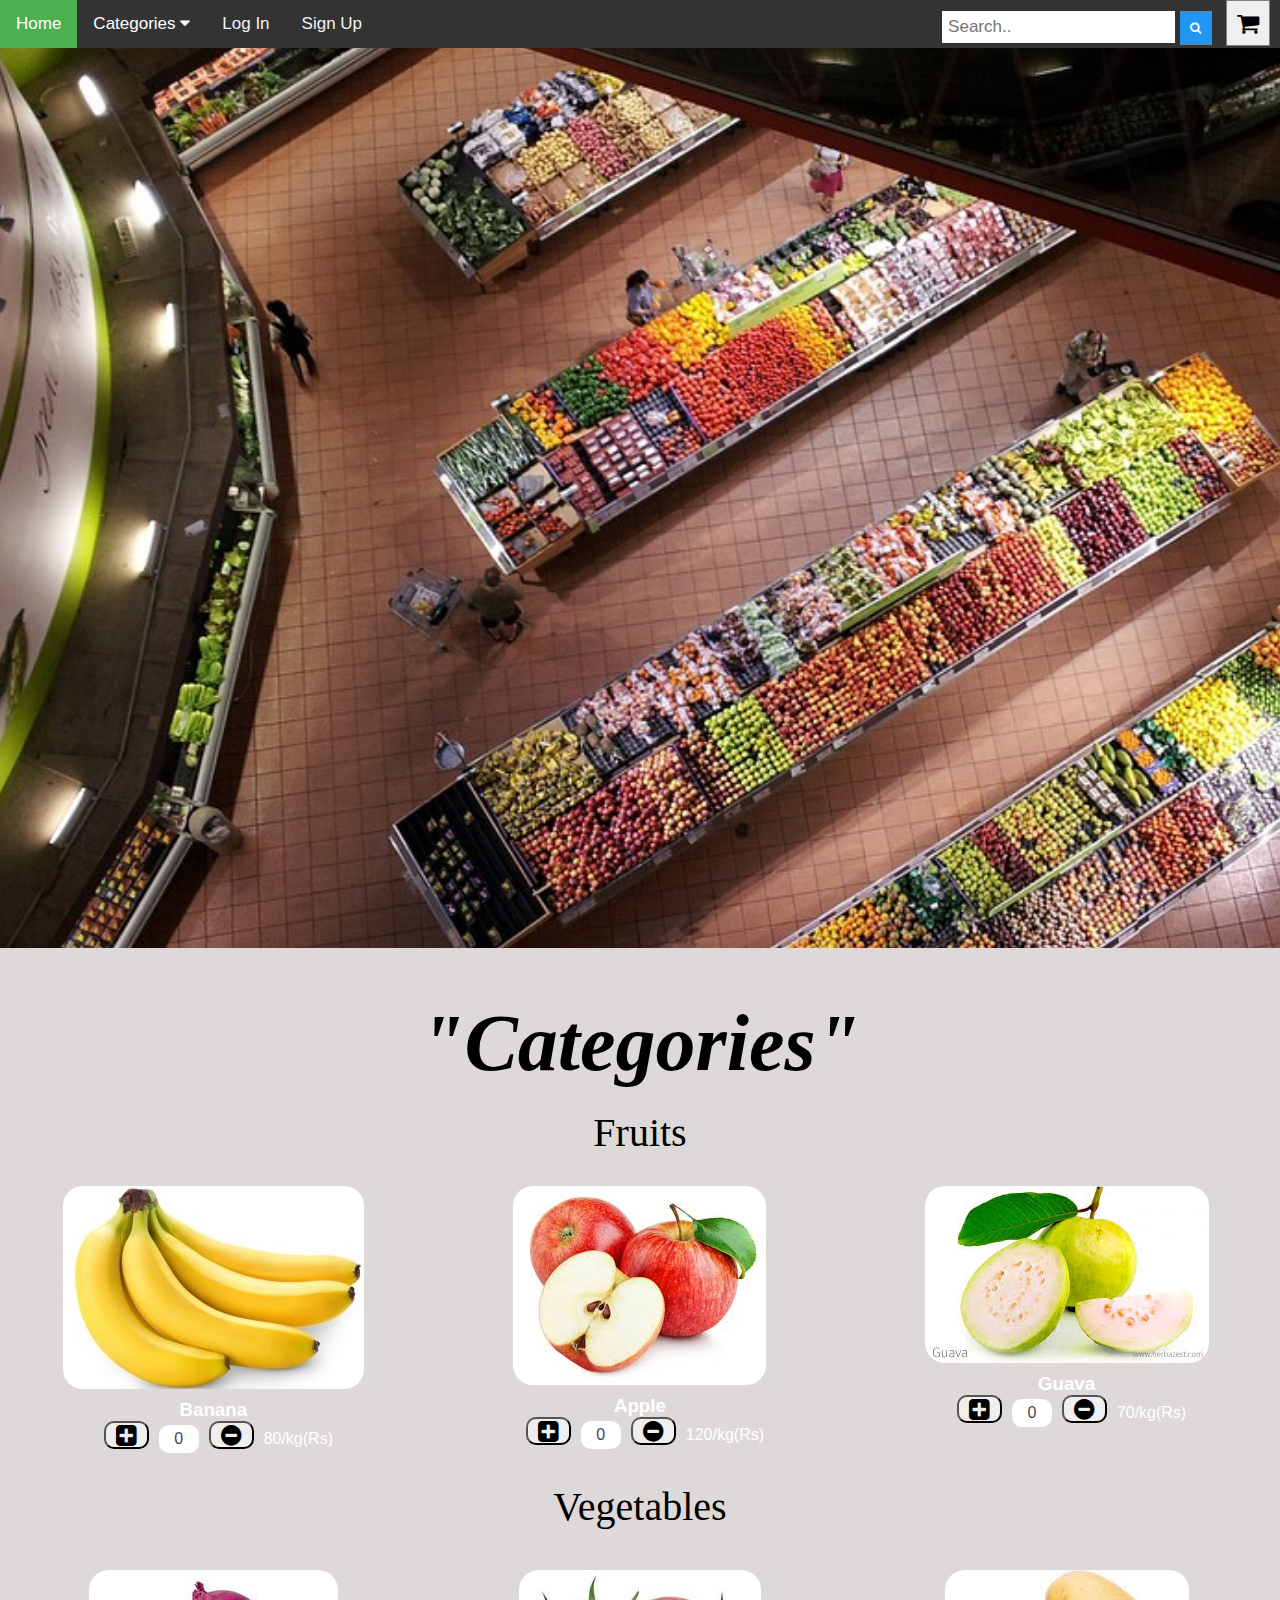
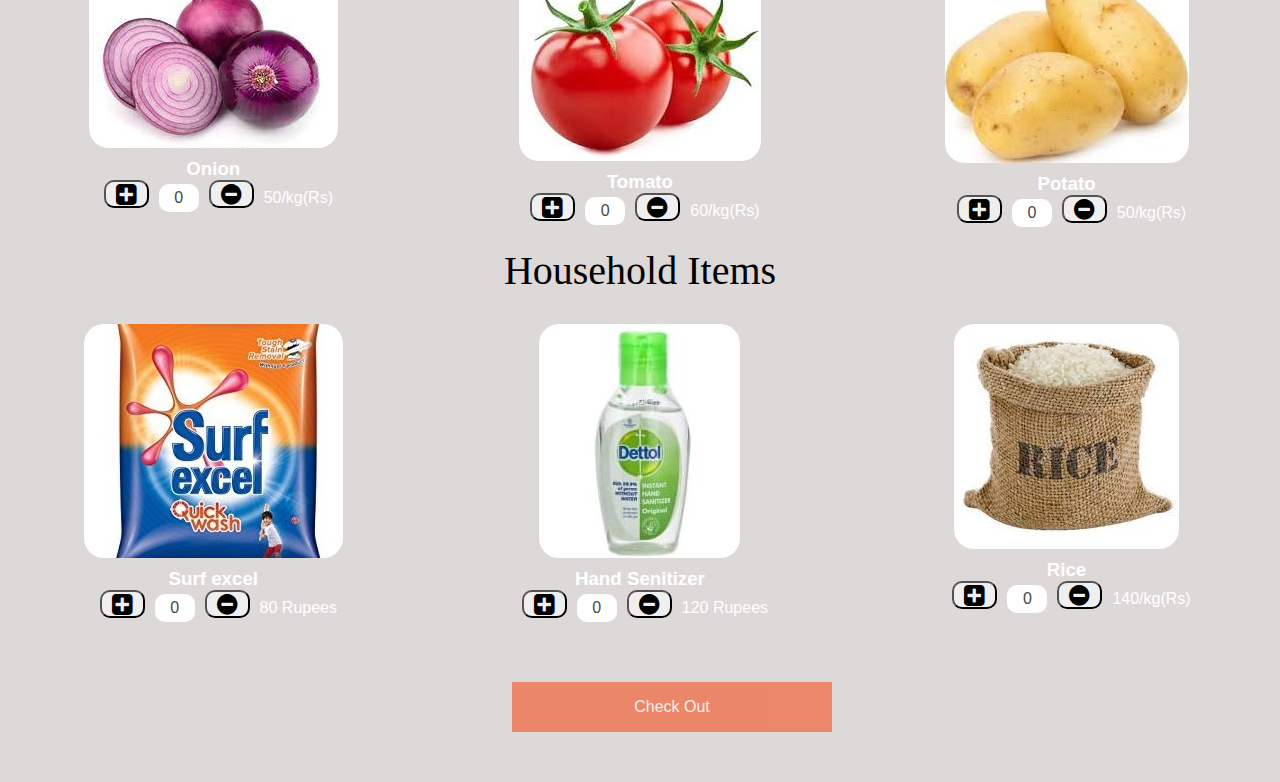
<file: index.html>
<html>
    <head>
        <title>Departmental Store</title>
        <link rel="stylesheet" href="style.css">
        <link href="https://fonts.googleapis.com/css?family=Arvo" rel="stylesheet">
       <link rel="stylesheet" href="https://cdnjs.cloudflare.com/ajax/libs/font-awesome/4.7.0/css/font-awesome.min.css">
          <script src="https://ajax.googleapis.com/ajax/libs/jquery/3.4.1/jquery.min.js"></script>
        <meta name="viewport" content="width=device-width, initial-scale=1.0">
            <script src="index.js" charset="utf-8"></script>
    </head>
    <body>
         <header>
             <div class="topnav" >
                 <a class="active" href="#home">Home</a>
                    <div class="dropdown">
                        <button class="dropbtn">Categories
                        <i class="fa fa-caret-down" ></i> 
                        </button>
                        <div class="dropdown-content">
                            <a href="#fruits">Fruits</a>
                            <a href="#veg">Vegetables</a>
                            <a href="#fash">Household Items</a>
                    </div>
                 </div>
                 <a href="Login.html">Log In</a>
                 <a href="signup.html">Sign Up</a>
                    <form class="example" action="#">
                        <input type="text" placeholder="Search..">
                        <button type="submit" class="btn"><i class="fa fa-search"></i></button>
                        <button type="submit" class="btn-1"><i class="fa fa-shopping-cart"></i></button>
                    </form>
             </div>
             <div class="back">
            <ul id="slides">
                <li class="slide showing"></li>
                <li class="slide"></li>
                <li class="slide"></li>
                <li class="slide"></li>
                <li class="slide"></li>
            </ul>
        </div>
        </header>
        <section class="desc">
        <h1 class="cat"><b>"Categories"</b></h1>
            <div id="fruits" class="fruits">
                <a href="#">Fruits</a>
            </div>
            <div class="price">
                <div class="row">
            <div class="item-1">
                  <img src="Images/fruit-1.jpg" alt="Banana">
                  <h3>Banana</h3>
                <p class="fr"><button class="plus-btn" onclick="test1();"><i class="fa fa-plus-square" style="font-size:24px"></i></button><input class="empty" id="1" type="text" name="name" value="0" ><button class="minus-btn" onclick="test();" ><i class="fa fa-minus-circle" style="font-size:24px"></i></button>80/kg(Rs)</p>
                </div>
            
            <div class="item-1">
                  <img src="Images/fruit-2.jpg" alt="Apple">
                  <h3>Apple</h3>
                <p class="fr"><button class="plus-btn" onclick="test2();"><i class="fa fa-plus-square" style="font-size:24px"></i></button><input id="2" type="text" name="name" value="0"><button class="minus-btn" onclick="tes2();" ><i class="fa fa-minus-circle" style="font-size:24px"></i></button>120/kg(Rs)</p>
                </div>
            <div class="item-1">
                  <img src="Images/fruit-3.jpg" alt="Guava">
                  <h3>Guava</h3>
                    <p class="fr"><button class="plus-btn" onclick="test3();"><i class="fa fa-plus-square" style="font-size:24px"></i></button><input id="3" type="text" name="name" value="0"><button class="minus-btn" onclick="tes3();" ><i class="fa fa-minus-circle" style="font-size:24px"></i></button>70/kg(Rs)</p>
                </div>
             </div>
            </div>
            <div id="veg" class="veg">
                <a href="#">Vegetables</a>
            </div>
            <div class="price">
                <div class="row">
            <div class="item-1">
                  <img src="Images/veg-1.jpg" alt="onion">
                  <h3>Onion</h3>
                <p><button class="plus-btn" onclick="test4();"><i class="fa fa-plus-square" style="font-size:24px"></i></button><input id="4" type="text" name="name" value="0"><button class="minus-btn" onclick="tes4();" ><i class="fa fa-minus-circle" style="font-size:24px"></i></button>50/kg(Rs)</p>
                </div>
            
            <div class="item-1">
                  <img src="Images/veg-2.jpg" alt="Tomato">
                  <h3>Tomato</h3>
                <p><button class="plus-btn" onclick="test5();"><i class="fa fa-plus-square" style="font-size:24px"></i></button><input id="5" type="text" name="name" value="0"><button class="minus-btn" onclick="tes5();" ><i class="fa fa-minus-circle" style="font-size:24px"></i></button>60/kg(Rs)</p>
                </div>
            <div class="item-1">
                  <img src="Images/veg-3.jpg" alt="Potato">
                  <h3>Potato</h3>
                    <p><button class="plus-btn" onclick="test6();"><i class="fa fa-plus-square" style="font-size:24px"></i></button><input id="6" type="text" name="name" value="0"><button class="minus-btn" onclick="tes6();" ><i class="fa fa-minus-circle" style="font-size:24px"></i></button>50/kg(Rs)</p>
                </div>
             </div>
            </div>
            <div id="fash" class="fash">
                <a href="#">Household Items</a>
            </div>
            <div class="price">
                <div class="row">
            <div class="item-1">
                  <img src="Images/h-01.jpg" alt="surf">
                  <h3>Surf excel</h3>
                <p><button class="plus-btn" onclick="test7();"><i class="fa fa-plus-square" style="font-size:24px"></i></button><input id="7" type="text" name="name" value="0"><button class="minus-btn" onclick="tes7();" ><i class="fa fa-minus-circle" style="font-size:24px"></i></button>80 Rupees</p>
                </div>
            
            <div class="item-1">
                  <img src="Images/h-2.jpg" alt="hand-sanitizer">
                  <h3>Hand Senitizer</h3>
                <p><button class="plus-btn" onclick="test8();"><i class="fa fa-plus-square" style="font-size:24px"></i></button><input id="8" type="text" name="name" value="0"><button class="minus-btn" onclick="tes8();" ><i class="fa fa-minus-circle" style="font-size:24px"></i></button>120 Rupees</p>
                </div>
            <div class="item-1">
                  <img src="Images/h-3.jpg" alt="Rice">
                  <h3>Rice</h3>
                    <p><button class="plus-btn" onclick="test9();"><i class="fa fa-plus-square" style="font-size:24px"></i></button><input id="9" type="text" name="name" value="0"><button class="minus-btn" onclick="tes9();" ><i class="fa fa-minus-circle" style="font-size:24px"></i></button>140/kg(Rs)</p>
                </div>
             </div>
            </div>
        </section>
            <div class="popup">
                        <a href="bill.html"> <button class="check" onclick="last();">Check Out</button></a>
        </div>
        
    <script src="index.js" charset="utf-8"></script>
        <script src="https://ajax.googleapis.com/ajax/libs/jquery/3.4.1/jquery.min.js"></script>
    </body>
</html>
</file>
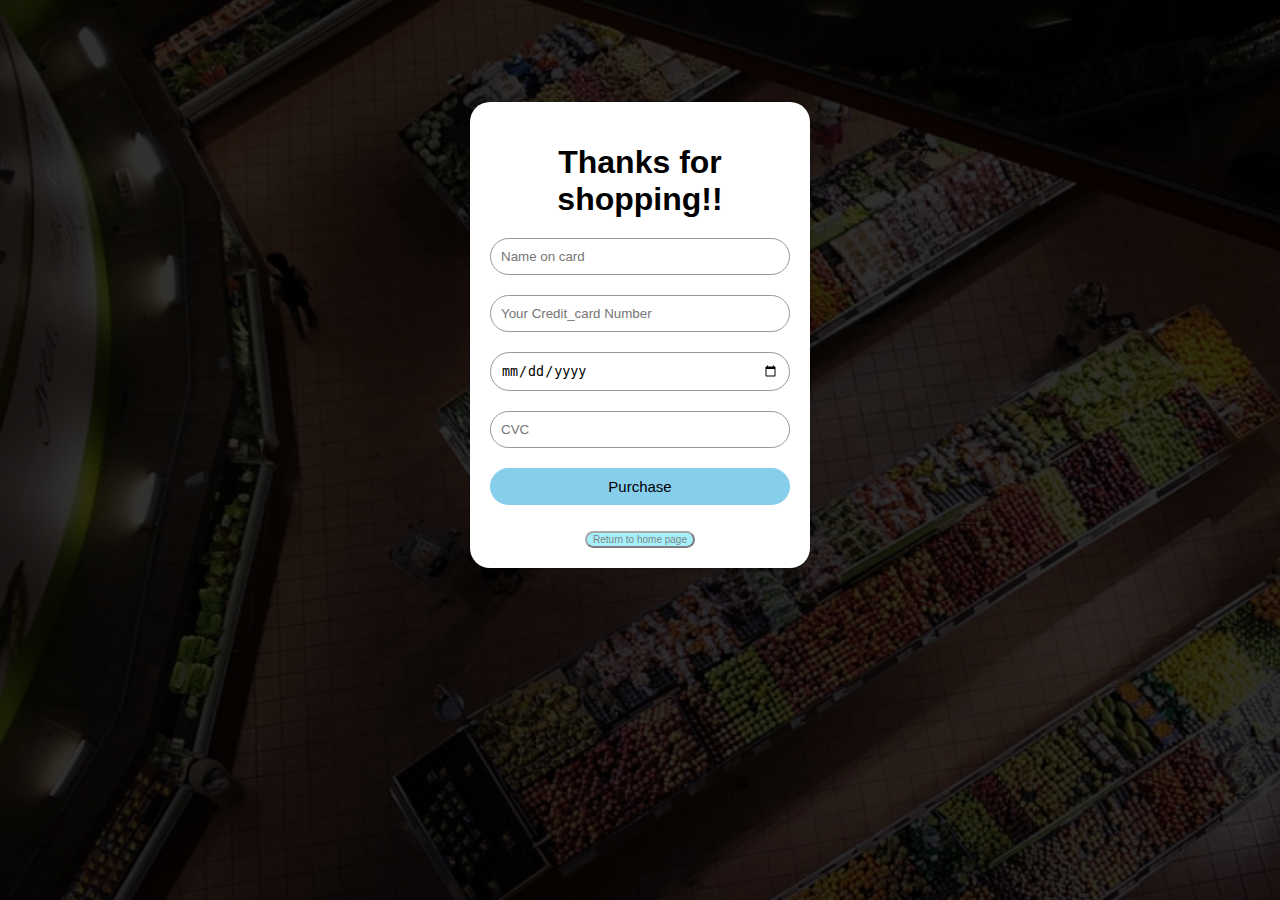
<file: bill.html>
<html>
<head>
    <title> Billing</title>
     <link rel="stylesheet" href="bill.css">
        <link href="https://fonts.googleapis.com/css?family=Arvo" rel="stylesheet">
       <link rel="stylesheet" href="https://cdnjs.cloudflare.com/ajax/libs/font-awesome/4.7.0/css/font-awesome.min.css">
          <script src="https://ajax.googleapis.com/ajax/libs/jquery/3.4.1/jquery.min.js"></script>
        <meta name="viewport" content="width=device-width, initial-scale=1.0">
    <script src="index.js" charset="utf-8"></script>
    </head>
    <body>
     <div class="sec">
                <h1><b>Thanks for shopping!!</b></h1>
          <form class="log">
              <input type="name" placeholder="Name on card" required>
            <input type="" placeholder="Your Credit_card Number" required>
              <input type="date" placeholder="" required>
              <input type="number" placeholder="CVC" required>
               <input type="submit" class="btn1" value="Purchase">
                </form>
              <a href="index.html"><button class="btn2">Return to home page</button></a> 
       </div>
           <script src="https://ajax.googleapis.com/ajax/libs/jquery/3.4.1/jquery.min.js"></script>
        <script src="index.js" charset="utf-8"></script>
    </body>
</html>
</file>
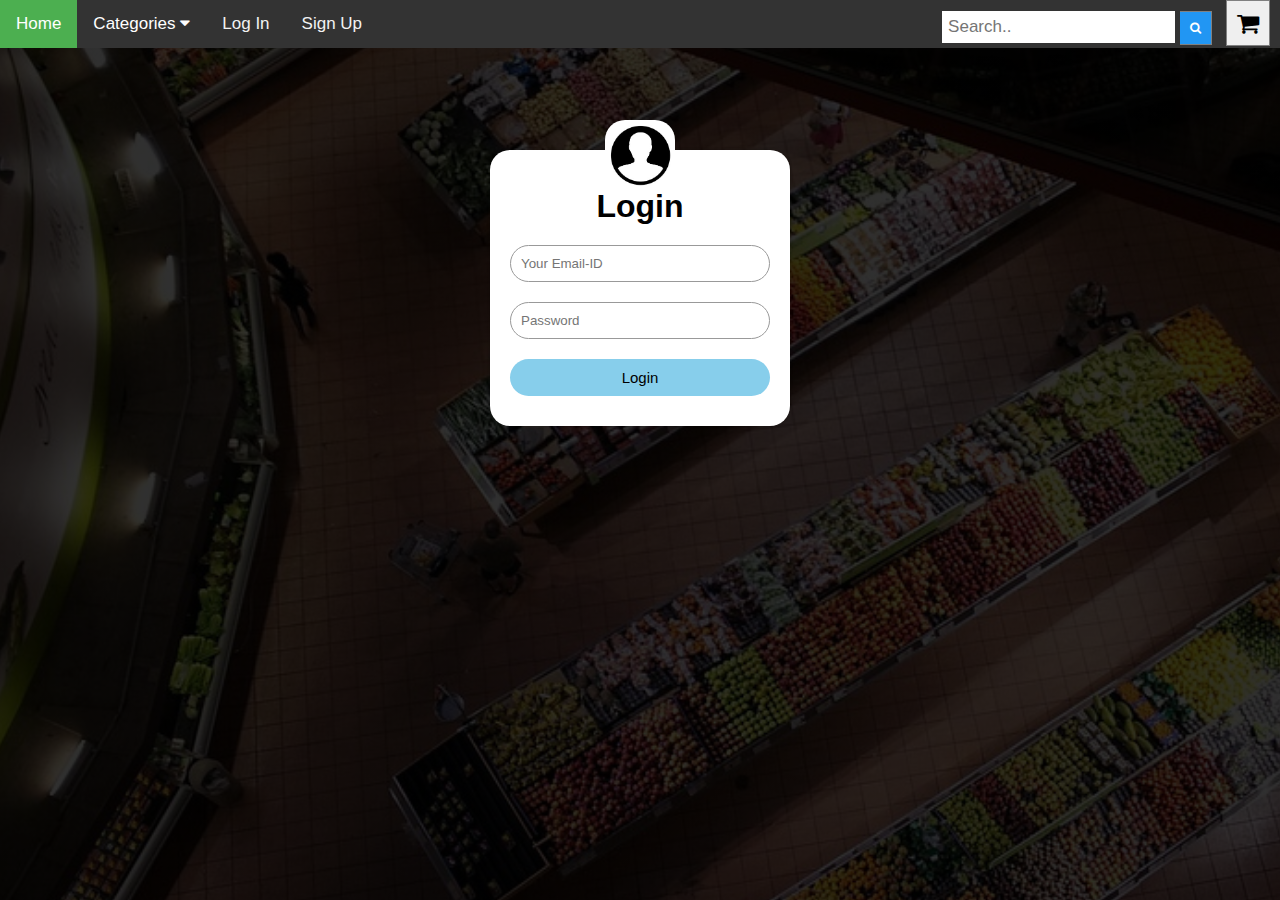
<file: Login.html>
<html>

    <head>
    <title>
        Login
    </title>
     <link rel="stylesheet" href="login.css">
        <link href="https://fonts.googleapis.com/css?family=Arvo" rel="stylesheet">
        <meta name="viewport" content="width=device-width, initial-scale=1">
        <link rel="stylesheet" href="https://cdnjs.cloudflare.com/ajax/libs/font-awesome/4.7.0/css/font-awesome.min.css">
    
</head>
    <body>
    <header>
             <div class="topnav">
                 <a class="active" href="index.html">Home</a>
                    <div class="dropdown">
                        <button class="dropbtn">Categories
                        <i class="fa fa-caret-down" ></i> 
                        </button>
                        <div class="dropdown-content">
                            <a href="index.html#fruits">Fruits</a>
                            <a href="index.html#veg">Vegetables</a>
                            <a href="index.html#fash">Household Items</a>
                    </div>
                 </div>
                  <a href="#contact">Log In</a>
                 <a href="signup.html">Sign Up</a>
                    <form class="example" action="action_page.php">
                        <input type="text" placeholder="Search..">
                        <button type="submit" class="btn"><i class="fa fa-search"></i></button>
                        <button type="submit" class="btn-1"><i class="fa fa-shopping-cart"></i></button>
                    </form>
             </div>
      </header>
      
            <div class="sec">
                 <img src="Images/user-icon-1.jpg">
                <h1><b>Login</b></h1>
          <form class="log">
            <input type="email" placeholder="Your Email-ID" required>
             <input type="password" placeholder="Password" required>
               <input type="submit" class="btn1" value="Login">
          </form>
               
       </div>
    
    </body>
</html>
</file>
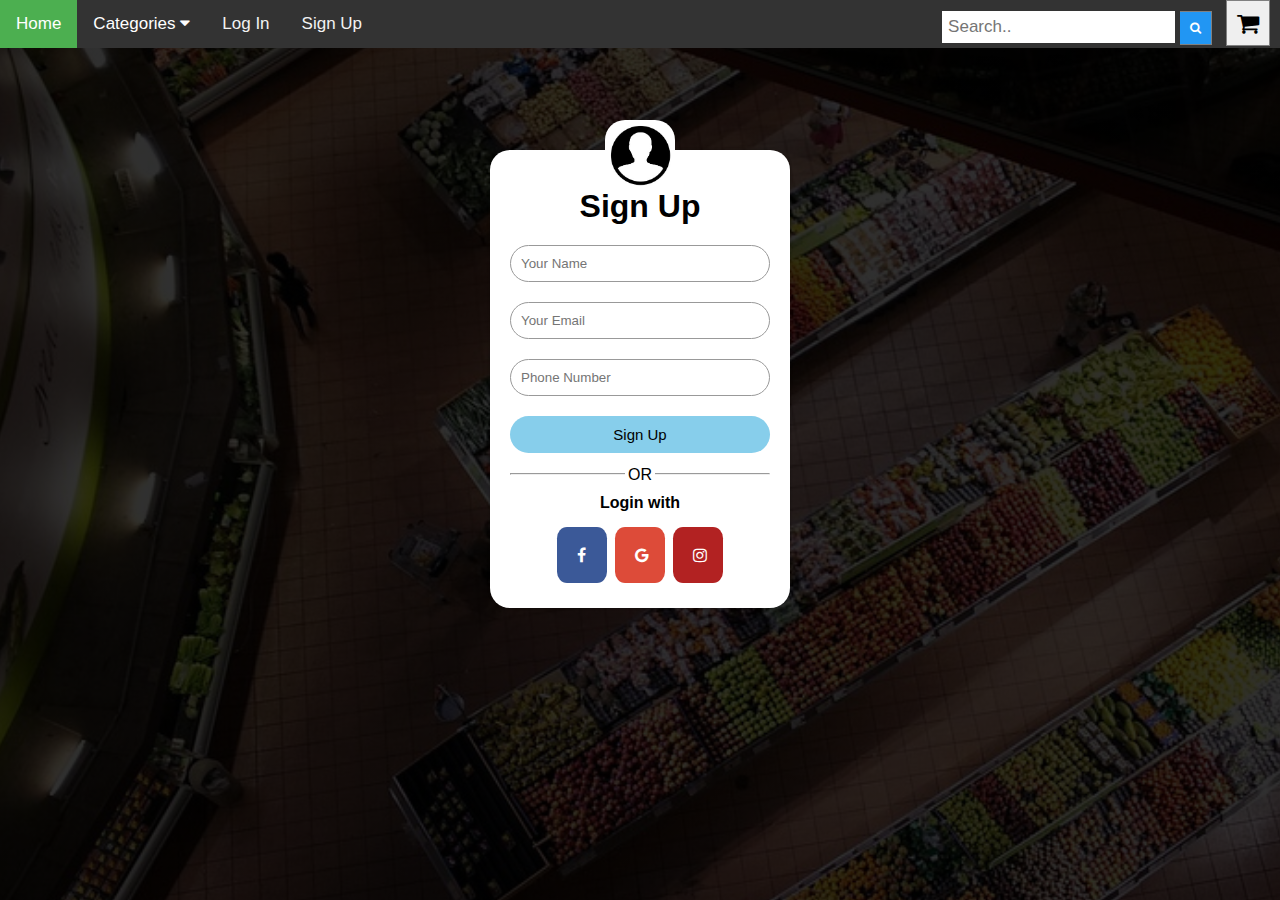
<file: signup.html>
<html>
    <head>
    <title>
    SignUp
    </title>
        <link rel="stylesheet" href="signup.css">
        <link href="https://fonts.googleapis.com/css?family=Arvo" rel="stylesheet">
        <meta name="viewport" content="width=device-width, initial-scale=1">
        <link rel="stylesheet" href="https://cdnjs.cloudflare.com/ajax/libs/font-awesome/4.7.0/css/font-awesome.min.css">
    
</head>
  <body>
       <header>
             <div class="topnav">
                 <a class="active" href="index.html">Home</a>
                    <div class="dropdown">
                        <button class="dropbtn">Categories
                        <i class="fa fa-caret-down" ></i> 
                        </button>
                        <div class="dropdown-content">
                            <a href="index.html#fruits">Fruits</a>
                            <a href="index.html#veg">Vegetables</a>
                            <a href="index.html#fash">Household Items</a>
                    </div>
                 </div>
                  <a href="Login.html">Log In</a>
                 <a href="signup.html">Sign Up</a>
                    <form class="example" action="action_page.php">
                        <input type="text" placeholder="Search..">
                        <button type="submit" class="btn"><i class="fa fa-search"></i></button>
                        <button type="submit" class="btn-1"><i class="fa fa-shopping-cart"></i></button>
                    </form>
             </div>
      </header>
      
            <div class="sec">
                 <img src="Images/user-icon-1.jpg">
                <h1><b>Sign Up</b></h1>
          <form class="sign">
            <input type="text" placeholder="Your Name" required>
            <input type="email" placeholder="Your Email" required>
              <input type="phone-number" placeholder="Phone Number" required>
              <button type="submit" class="btn1">Sign Up</button>
          </form>
                
                <hr>
                <p class="or">OR</p>
                <p class="log"><b>Login with</b></p>
                <a href="#" class="fa fa-facebook"></a>         
                <a href="#" class="fa fa-google"></a>  
                <a href="#" class="fa fa-instagram "></a>
       </div>
    </body>

</html>
</file>
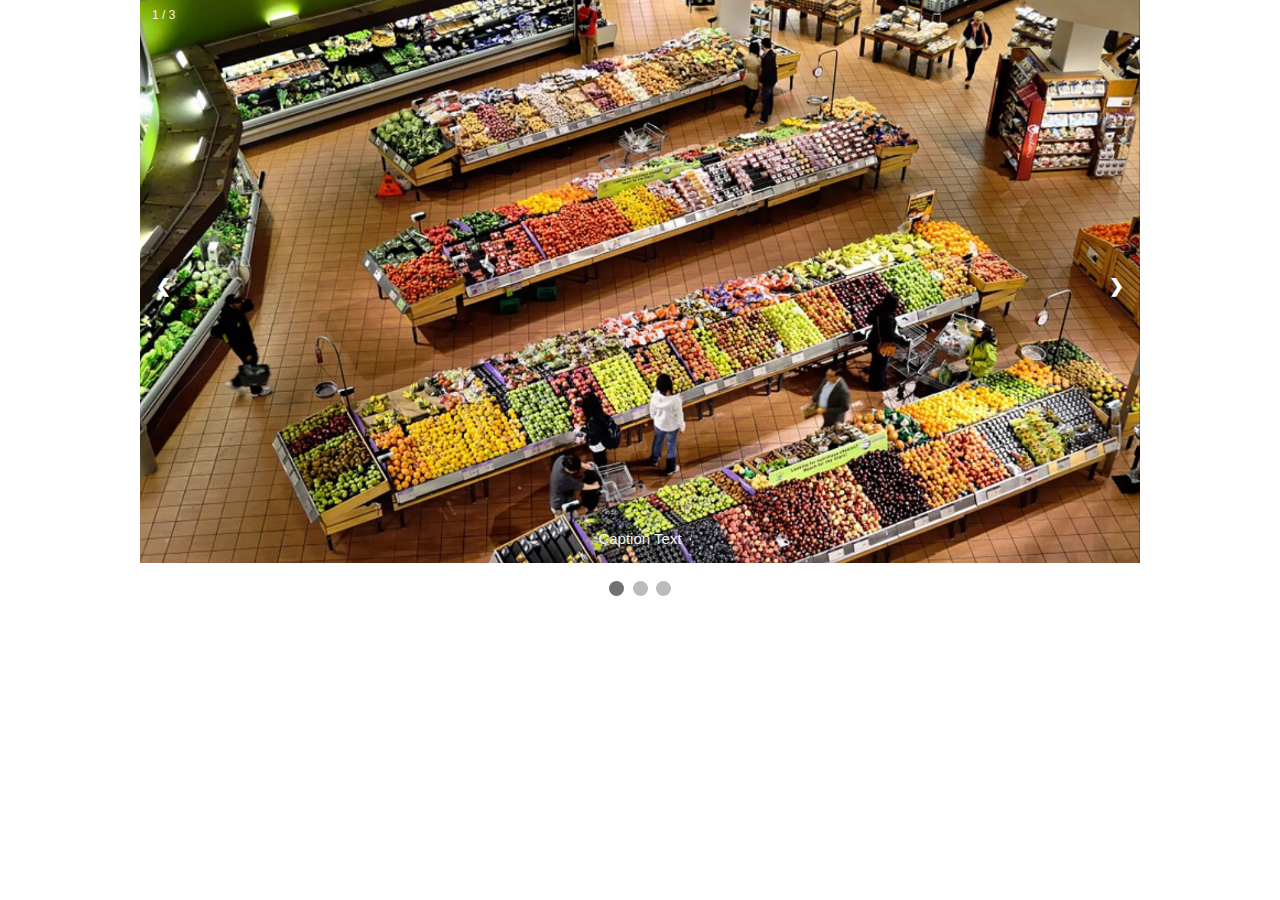
<file: Test.html>
<html>
<head>
<meta name="viewport" content="width=device-width, initial-scale=1">
<style>
* {box-sizing: border-box}
body {font-family: Verdana, sans-serif; margin:0}
.mySlides {display: none}
img {vertical-align: middle;}

/* Slideshow container */
.slideshow-container {
  max-width: 1000px;
  position: relative;
  margin: auto;
}

/* Next & previous buttons */
.prev, .next {
  cursor: pointer;
  position: absolute;
  top: 50%;
  width: auto;
  padding: 16px;
  margin-top: -22px;
  color: white;
  font-weight: bold;
  font-size: 18px;
  transition: 0.6s ease;
  border-radius: 0 3px 3px 0;
  user-select: none;
}

/* Position the "next button" to the right */
.next {
  right: 0;
  border-radius: 3px 0 0 3px;
}

/* On hover, add a black background color with a little bit see-through */
.prev:hover, .next:hover {
  background-color: rgba(0,0,0,0.8);
}

/* Caption text */
.text {
  color: #f2f2f2;
  font-size: 15px;
  padding: 8px 12px;
  position: absolute;
  bottom: 8px;
  width: 100%;
  text-align: center;
}

/* Number text (1/3 etc) */
.numbertext {
  color: #f2f2f2;
  font-size: 12px;
  padding: 8px 12px;
  position: absolute;
  top: 0;
}

/* The dots/bullets/indicators */
.dot {
  cursor: pointer;
  height: 15px;
  width: 15px;
  margin: 0 2px;
  background-color: #bbb;
  border-radius: 50%;
  display: inline-block;
  transition: background-color 0.6s ease;
}

.active, .dot:hover {
  background-color: #717171;
}

/* Fading animation */
.fade {
  -webkit-animation-name: fade;
  -webkit-animation-duration: 1.5s;
  animation-name: fade;
  animation-duration: 1.5s;
}

@-webkit-keyframes fade {
  from {opacity: .4}
  to {opacity: 1}
}

@keyframes fade {
  from {opacity: .4}
  to {opacity: 1}
}

/* On smaller screens, decrease text size */
@media only screen and (max-width: 300px) {
  .prev, .next,.text {font-size: 11px}
}
</style>
</head>
<body>

<div class="slideshow-container">

<div class="mySlides fade">
  <div class="numbertext">1 / 3</div>
  <img src="Images/3.png" style="width:100%">
  <div class="text">Caption Text</div>
</div>

<div class="mySlides fade">
  <div class="numbertext">2 / 3</div>
  <img src="Images/2.png" style="width:100%">
  <div class="text">Caption Two</div>
</div>

<div class="mySlides fade">
  <div class="numbertext">3 / 3</div>
  <img src="Images/1.png" style="width:100%">
  <div class="text">Caption Three</div>
</div>

<a class="prev" onclick="plusSlides(-1)">&#10094;</a>
<a class="next" onclick="plusSlides(1)">&#10095;</a>

</div>
<br>

<div style="text-align:center">
  <span class="dot" onclick="currentSlide(1)"></span>
  <span class="dot" onclick="currentSlide(2)"></span>
  <span class="dot" onclick="currentSlide(3)"></span>
</div>

<script>
var slideIndex = 1;
showSlides(slideIndex);

function plusSlides(n) {
  showSlides(slideIndex += n);
}

function currentSlide(n) {
  showSlides(slideIndex = n);
}

function showSlides(n) {
  var i;
  var slides = document.getElementsByClassName("mySlides");
  var dots = document.getElementsByClassName("dot");
  if (n > slides.length) {slideIndex = 1}
  if (n < 1) {slideIndex = slides.length}
  for (i = 0; i < slides.length; i++) {
      slides[i].style.display = "none";
  }
  for (i = 0; i < dots.length; i++) {
      dots[i].className = dots[i].className.replace(" active", "");
  }
  slides[slideIndex-1].style.display = "block";
  dots[slideIndex-1].className += " active";
}
</script>

</body>
</html>
</file>
<file: style.css>
*{
    margin: 0;
    padding: 0;
    box-sizing: border-box;
}
body
{
      background: #ded9d9;
}
html
{
    scroll-behavior: smooth;
}

.topnav {
  background-color: #333;
  overflow: hidden;
    font-family: sans-serif;

}


.topnav a {
  float: left;
  color: #f2f2f2;
  text-align: center;
  padding: 14px 16px;
  text-decoration: none;
  font-size: 17px;
}

/* Change the color of links on hover */
.topnav a:hover, .dropdown:hover .dropbtn {
  background-color: #ddd;
  color: black;
}

/* Add a color to the active/current link */
.topnav a.active {
  background-color: #4CAF50;
  color: white;
}
.example{
    text-align: right;
}
.topnav input[type=text] {
  padding: 6px;
  border: none;
  margin-top: 8px;
  margin-right: 0;
    margin-left: 20px;
  font-size: 17px;
}
.btn
{
  padding: 10px;
  background: #2196F3;
  color: white;
  font-size: 12px;
  border: 1px solid grey;
  border-left: none;
  cursor: pointer;
}
.btn:hover {
  background: #0b7dda;
}
.btn-1
{
    padding: 10px;
    font-size: 24px;
    cursor: pointer;
    margin-right: 10px;
    margin-left: 10px;
    border: 1px solid grey;
}
.dropdown
{
    float: left;
    overflow: hidden;
}
.dropdown .dropbtn {
  font-size:17px;
  border: none;
  outline: none;
  color: white;
  padding: 14px 16px;
  cursor: pointer;
  background-color: inherit;
    margin-right: 0px;
  font-family: inherit;
  margin: 0;
}
.dropdown:hover .dropdown-content {
  display: block;
}
.dropdown-content {
  display: none;
  position: absolute;
  background-color: #f9f9f9;
  min-width: 160px;
  box-shadow: 0px 8px 16px 0px rgba(0,0,0,0.2);
  z-index: 1;
}
.dropdown-content a {
  float: none;
  color: black;
  padding: 12px 16px;
  text-decoration: none;
  display: block;
  text-align: left;
}
.dropdown-content a:hover {
  background-color: #ddd;
}

.back
{
    width: 100%;
    height: 100vh;
    background-size: cover;
    background-position: center;
    background-attachment: fixed;
}
#slides {
    position: relative;
    height: 300px;
    padding: 0px;
    margin: 0px;
    list-style-type: none;
}
.slide {
    position: absolute;
    left: 0px;
    top: 0px;
    width: 100%;
    height: 100vh;
    opacity: 0;
    z-index: 0;

    -webkit-transition: opacity 0.5s;
    -moz-transition: opacity 0.5s;
    -o-transition: opacity 0.5s;
    transition: opacity 0.5s;
}

.showing {
    opacity: 1;
    z-index: 0;
}
.slide {
    font-size: 40px;
    padding: 40px;
    box-sizing: border-box;
    background: #333;
    color: #fff;
}

.slide:nth-of-type(1) {
    background-image:url(Images/1.png);
}
.slide:nth-of-type(2) {
    background-image: url(Images/2.png);
}
.slide:nth-of-type(3) {
    background-image: url(Images/3.png);
}
.slide:nth-of-type(4) {
    background-image: url(Images/4.png);
}
.slide:nth-of-type(5) {
    background-image: url(Images/5.png);

}
section{
    padding: 50px 0px;
}
.desc
{
/*    margin-top: 20px;*/
    text-align: center;
    font-family: sans-serif;

}
.cat
{
   margin-bottom: 20px;
   font-size: 80px;
    font-style: italic;
    font-family: cursive;
    font-stretch: semi-expanded;
}
.fruits a, .veg a, .fash a
{
    font-family:serif;
    font-size: 40px;
    text-decoration: none;
    color: black;
}
.fruits a:hover, .veg a:hover,.fash a:hover
{
    color: firebrick;
}
.veg
{
    margin-top: 10px;
    padding: 10px;
}
.fash
{
    margin-bottom: 10px;
    margin-top: 10px;
}
.price
{
    margin-top: 10px;
    background-image:linear-gradient(rgba(0, 0, 0, 0.81),rgba(0, 0, 0, 0.81)), url(Images/6.png);
    background-size: cover;
    background-attachment: fixed;

}
.column {
  float: left;
  width: 33.33%;
}


.row:after {
  content: "";
  display: table;
  clear: both;
}
.item-1
{
  float: left;
  width: 33.33%;
    color: white;
    margin-top: 10px;
    padding: 10px;
}
.item-1 p
{
    margin-left: 10px;
}
.item-1 img
{
    cursor: pointer;
    margin-bottom: 10px;
    border-radius: 20px;
}
.add, .sub
{
    border-radius: 10px;
    margin-left: 10px;
    margin-right: 10px;
    cursor: pointer;
}
.item-1 input {
  -webkit-appearance: none;
  border: none;
  text-align: center;
  width: 40px;
    height: 28px;
  font-size: 16px;
  color: #43484D;
  font-weight: 300;
    margin-left: 10px;
    margin-right: 10px;
    border-radius: 10px;
}
.item-1 button
{
    border-radius: 10px;

}
.minus-btn
{
    margin-right: 10px;
}
.item-1 .fa
{
    margin-right: 10px;
    margin-left: 10px;
    cursor: pointer;
}
.check
{
    margin-left: 40%;
   justify-content: center;
    text-align: center;
    width: 25%;
    margin-bottom: 50px;
    background-color: #f4511e;
  border: none;
  color: white;
  padding: 16px 32px;
  text-align: center;
  font-size: 16px;
  opacity: 0.6;
  transition: 0.3s;
    cursor: pointer;
}
.check:hover {opacity: 1}
.popup a
{
    text-decoration: none;
}
</file>
<file: bill.css>
body
{
   margin: 0;
    padding: 0;
    font-family: sans-serif;
    background-color: gainsboro;
    background-image: linear-gradient(rgba(0, 0, 0, 0.81),rgba(0, 0, 0, 0.81)),url(Images/1.png);
    background-attachment: fixed;
    background-size: cover;
}
.sec
{
    width: 300px;
    box-shadow: 0 0 3px 0 rgba(0,0,0,0.3);
    padding: 20px;
    background: white;
    margin: 8% auto 0;
    text-align: center;
   border-radius: 20px;
}
h1
{
    margin-bottom: 10px;
}
.log input
{
    margin-bottom: 10px;
    border-radius: 20px;
    padding: 10px;
    margin: 10px 0;
    width:100%;
    border: 1px solid #999;
    outline:none ;
}
hr
{
    margin-top: 10px;
    margin-bottom: 10px;
}
form .btn1
{
    width: 100%;
    border-radius: 20px;
    padding: 10px;
    margin: 10px 0;
    outline: none;
    font-size: 15px;
    border: none;
    cursor: pointer;
    background-color: skyblue;
}
.btn1:hover
{
    background:cadetblue;
}
a
{
    text-decoration: none;
}
.btn2
{
    border-radius: 10px;
   background-color: rgba(8, 215, 242, 0.72);
    color: black;
    opacity: 0.5;
    font-size: 10px;
    cursor: pointer;
    
}
.btn2:hover
{
    opacity: 1;
}
</file>
<file: login.css>
*{
    margin: 0;
    padding: 0;
    box-sizing: border-box;
}
/*for navbar*/
.topnav {
  background-color: #333;
  overflow: hidden;
    font-family: sans-serif;
}

/* Style the links inside the navigation bar */
.topnav a {
  float: left;
  color: #f2f2f2;
  text-align: center;
  padding: 14px 16px;
  text-decoration: none;
  font-size: 17px;
}

/* Change the color of links on hover */
.topnav a:hover, .dropdown:hover .dropbtn {
  background-color: #ddd;
  color: black;
}

/* Add a color to the active/current link */
.topnav a.active {
  background-color: #4CAF50;
  color: white;
}
.dropdown
{
    float: left;
    overflow: hidden;
}
.dropdown .dropbtn {
  font-size:17px;
  border: none;
  outline: none;
  color: white;
  padding: 14px 16px;
  cursor: pointer;
  background-color: inherit;
    margin-right: 0px;
  font-family: inherit;
  margin: 0;
}
.dropdown:hover .dropdown-content {
  display: block;
}
.dropdown-content {
  display: none;
  position: absolute;
  background-color: #f9f9f9;
  min-width: 160px;
  box-shadow: 0px 8px 16px 0px rgba(0,0,0,0.2);
  z-index: 1;
}
.dropdown-content a {
  float: none;
  color: black;
  padding: 12px 16px;
  text-decoration: none;
  display: block;
  text-align: left;
}
.dropdown-content a:hover {
  background-color: #ddd;
}
.example{
    text-align: right;
}
.example a
{

}
.topnav input[type=text] {
  padding: 6px;
  border: none;
  margin-top: 8px;
  margin-right: 0;
    margin-left: 20px;
  font-size: 17px;
}
.btn
{
  padding: 10px;
  background: #2196F3;
  color: white;
  font-size: 12px;
  border: 1px solid grey;
  border-left: none;
  cursor: pointer;
}
.btn:hover {
  background: #0b7dda;
}
.btn-1
{
    padding: 10px;
    font-size: 24px;
    cursor: pointer;
    margin-right: 10px;
    margin-left: 10px;
    border: 1px solid grey;
}
body
{
   margin: 0;
    padding: 0;
    font-family: sans-serif;
    background-color: gainsboro;
    background-image: linear-gradient(rgba(0, 0, 0, 0.81),rgba(0, 0, 0, 0.81)),url(Images/1.png);
    background-attachment: fixed;
    background-size: cover;
}
.sec
{
    width: 300px;
    box-shadow: 0 0 3px 0 rgba(0,0,0,0.3);
    padding: 20px;
    background: white;
    margin: 8% auto 0;
    text-align: center;
   border-radius: 20px;
}
h1
{
    margin-bottom: 10px;
}
img
{
    width: 70px;
    margin-top: -50px;
    border-radius: 20px;
}
.log input
{
    margin-bottom: 10px;
    border-radius: 20px;
    padding: 10px;
    margin: 10px 0;
    width:100%;
    border: 1px solid #999;
    outline:none ;
}
hr
{
    margin-top: 10px;
    margin-bottom: 10px;
}
form .btn1
{
    width: 100%;
    border-radius: 20px;
    padding: 10px;
    margin: 10px 0;
    outline: none;
    font-size: 15px;
    border: none;
    cursor: pointer;
    background-color: skyblue;
}
.btn1:hover
{
    background:cadetblue;
}
</file>
<file: signup.css>
*{
    margin: 0;
    padding: 0;
    box-sizing: border-box;
}
/*for navbar*/
.topnav {
  background-color: #333;
  overflow: hidden;
    font-family: sans-serif;
}

/* Style the links inside the navigation bar */
.topnav a {
  float: left;
  color: #f2f2f2;
  text-align: center;
  padding: 14px 16px;
  text-decoration: none;
  font-size: 17px;
}


.topnav a:hover, .dropdown:hover .dropbtn {
  background-color: #ddd;
  color: black;
}


.topnav a.active {
  background-color: #4CAF50;
  color: white;
}
.dropdown
{
    float: left;
    overflow: hidden;
}
.dropdown .dropbtn {
  font-size:17px;
  border: none;
  outline: none;
  color: white;
  padding: 14px 16px;
  cursor: pointer;
  background-color: inherit;
    margin-right: 0px;
  font-family: inherit;
  margin: 0;
}
.dropdown:hover .dropdown-content {
  display: block;
}
.dropdown-content {
  display: none;
  position: absolute;
  background-color: #f9f9f9;
  min-width: 160px;
  box-shadow: 0px 8px 16px 0px rgba(0,0,0,0.2);
  z-index: 1;
}
.dropdown-content a {
  float: none;
  color: black;
  padding: 12px 16px;
  text-decoration: none;
  display: block;
  text-align: left;
}
.dropdown-content a:hover {
  background-color: #ddd;
}
.example{
    text-align: right;
}
.topnav input[type=text] {
  padding: 6px;
  border: none;
  margin-top: 8px;
  margin-right: 0;
    margin-left: 20px;
  font-size: 17px;
}
.btn
{
  padding: 10px;
  background: #2196F3;
  color: white;
  font-size: 12px;
  border: 1px solid grey;
  border-left: none;
  cursor: pointer;
}
.btn:hover {
  background: #0b7dda;
}
.btn-1
{
    padding: 10px;
    font-size: 24px;
    cursor: pointer;
    margin-right: 10px;
    margin-left: 10px;
    border: 1px solid grey;
}
body
{
   margin: 0;
    padding: 0;
    font-family: sans-serif;
    background-color: gainsboro;
    background-image: linear-gradient(rgba(0, 0, 0, 0.81),rgba(0, 0, 0, 0.81)),url(Images/1.png);
    background-attachment: fixed;
    background-size: cover;
}
.sec
{
    width: 300px;
    box-shadow: 0 0 3px 0 rgba(0,0,0,0.3);
    padding: 20px;
    background: white;
    margin: 8% auto 0;
    text-align: center;
   border-radius: 20px;
}
h1
{
    margin-bottom: 10px;
}
img
{
    width: 70px;
    margin-top: -50px;
    border-radius: 20px;
}
.sign input
{
    margin-bottom: 10px;
    border-radius: 20px;
    padding: 10px;
    margin: 10px 0;
    width:100%;
    border: 1px solid #999;
    outline:none ;
}
hr
{
    margin-top: 10px;
    margin-bottom: 10px;
}
form .btn1
{
    width: 100%;
    border-radius: 20px;
    padding: 10px;
    margin: 10px 0;
    outline: none;
    font-size: 15px;
    border: none;
    cursor: pointer;
    background-color: skyblue;
}
form .btn1:hover
{
    background:cadetblue;
}
.or
{
    background: #fff;
    width: 30px;
    margin: -19px auto 10px;
}
.log
{
    margin-top: 10px;
    margin-bottom: 10px;
}
.sec .fa {
  padding: 20px;
  width: 50px;
  text-align: center;
  text-decoration: none;
    margin: 5px 2px;
    border-radius: 20%;
}


.sec .fa:hover {
  opacity: 0.7;
}

.fa-facebook {
  background: #3B5998;
  color: white;
}
.fa-google {
  background: #dd4b39;
  color: white;
}
.fa-instagram
{
    background: firebrick;
    color: white;
}
</file>
